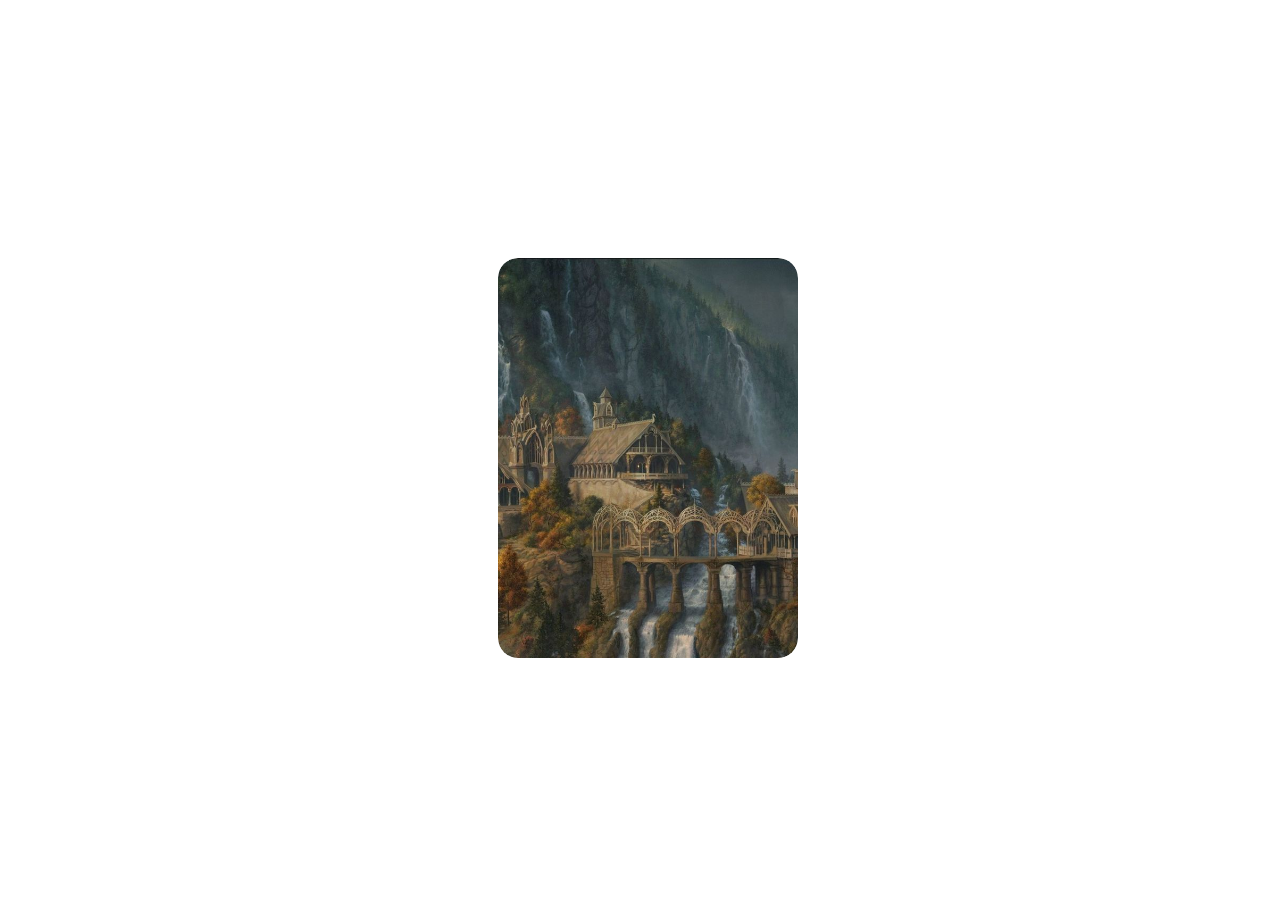
<file: D6A/index.html>
<!DOCTYPE html>
<html lang="en">
<head>
    <meta charset="UTF-8">
    <meta http-equiv="X-UA-Compatible" content="IE=edge">
    <meta name="viewport" content="width=device-width, initial-scale=1.0">
    <link rel="stylesheet" href="style.css">
    <link rel="stylesheet" href="https://fonts.googleapis.com/css2?family=Material+Symbols+Outlined:opsz,wght,FILL,GRAD@48,400,0,0" />
    <title>pinterest</title>
</head>
<body>
    <div class="container">
        <button class="save-button round"> <span> Save </span></button>
        <div class="card" alt="card"></div>
        <div class="overlay"></div>
        <div class="btm">    
            <button class="round author">
                <span class="material-symbols-outlined">north_east</span>
                <span class="author-text">westwingnationgarta</span>
            </button>
            <button class="round upload material-symbols-outlined"> upload</button>
            <button class="round more material-symbols-outlined">more_horiz</button>
        </div>
    </div>
</body>
</html>
</file>
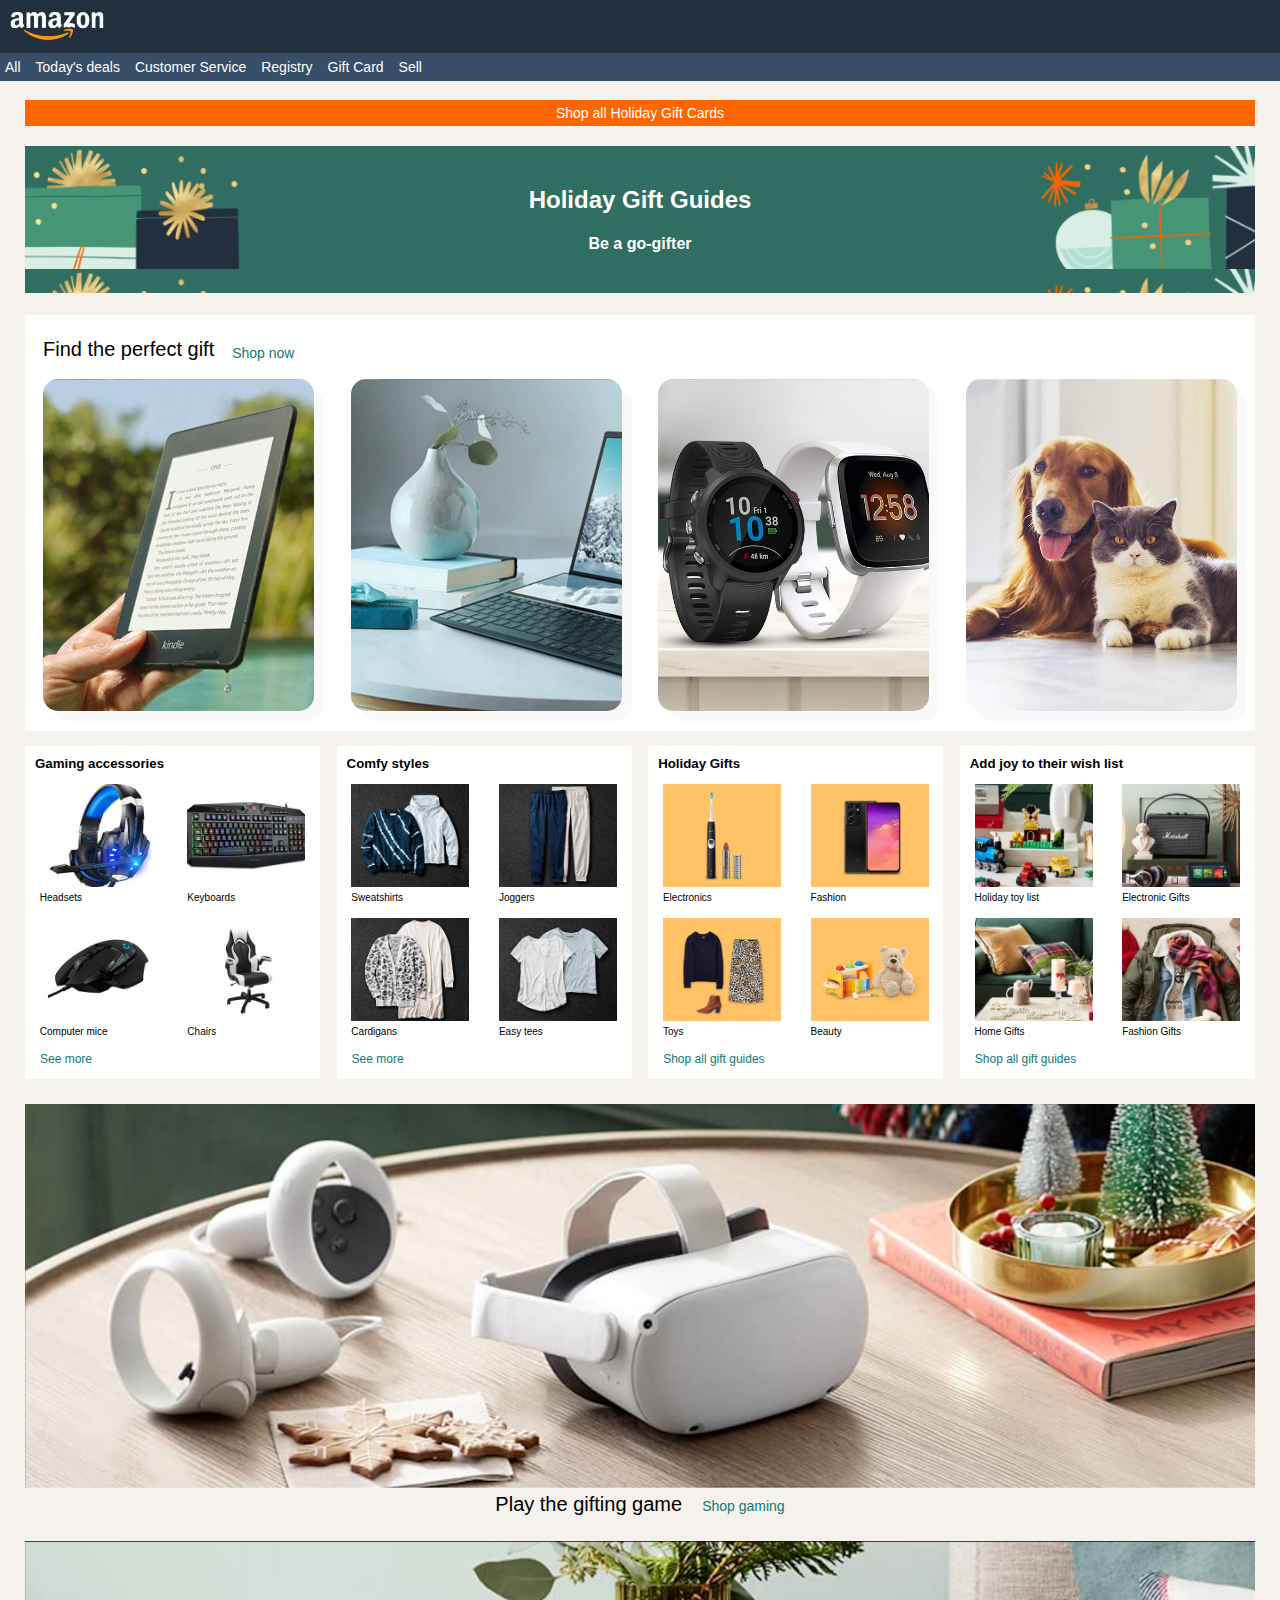
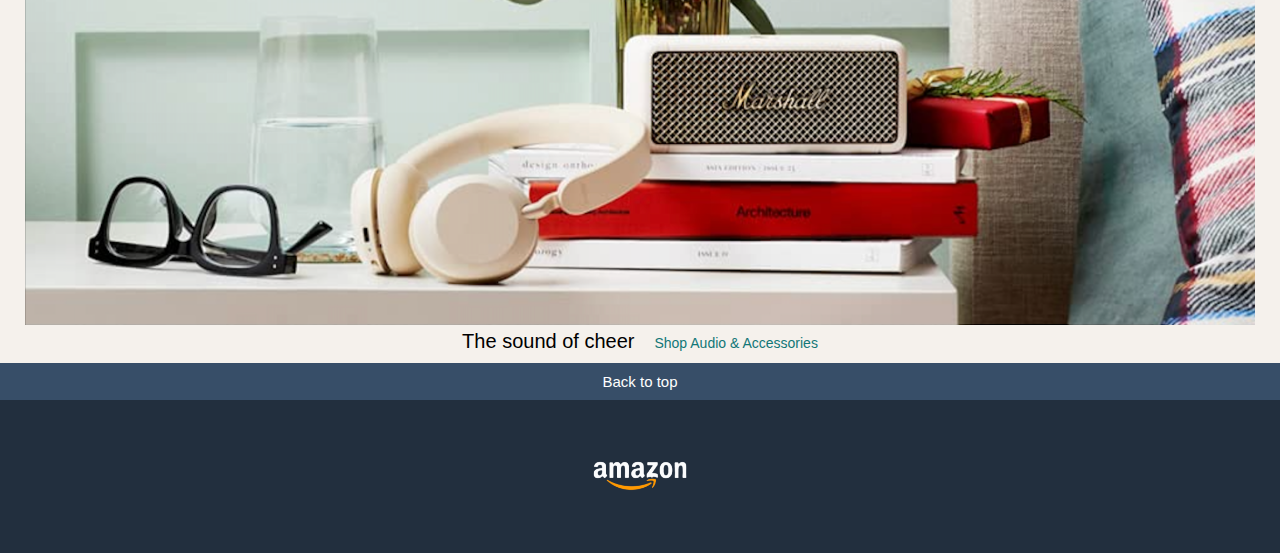
<file: D6B/D6B.html>
<!DOCTYPE html>
<html lang="en">

<head>
    <meta charset="UTF-8">
    <meta http-equiv="X-UA-Compatible" content="IE=edge">
    <meta name="viewport" content="width=device-width, initial-scale=1.0">
    <title>D6B</title>
    <link rel="stylesheet" href="style.css">
    <link rel="stylesheet"
        href="https://fonts.googleapis.com/css2?family=Material+Symbols+Outlined:opsz,wght,FILL,GRAD@48,400,0,0" />
</head>

<body id="noMargin">
    <header>
        <div class="bg-color-logo"><a href="#"><img src="./img/logo.png" alt="logo" id="logo"></a></div>
        <div class="bg-color-chiaro">
            <div><a href="#">All</a></div>
            <div><a href="#">Today's deals</a></div>
            <div><a href="#">Customer Service</a></div>
            <div><a href="#">Registry</a></div>
            <div><a href="#">Gift Card</a></div>
            <div><a href="#">Sell</a></div>
        </div>
    </header>
    <main>
        <a href="#" id="holiday">Shop all Holiday Gift Cards</a>
        <div class="guides">
            <h2>Holiday Gift Guides</h2>
            <h4>Be a go-gifter</h4>
        </div>


        <div class="container1">
            <span class="findG">Find the perfect gift</span>
            <span class="shopN"><a href="#" class="noDec">Shop now</a></span>
        </div>
        <div class="boxA">
            <div class="carta a1">
                <div class="overlay"></div>
                <button class="material-symbols-outlined like">
                    favorite
                </button>
                <button class="addToCart"><span class="material-symbols-outlined">shopping_cart</span> Add to cart</button>
            </div>
            <div class="carta a2">
                <div class="overlay"></div>
                <button class="material-symbols-outlined like">
                    favorite
                </button>
                <button class="addToCart"><span class="material-symbols-outlined">shopping_cart</span> Add to cart</button>
            </div>
            <div class="carta a3">
                <div class="overlay"></div>
                <button class="material-symbols-outlined like">
                    favorite
                </button>
                <button class="addToCart"><span class="material-symbols-outlined">shopping_cart</span> Add to cart</button>
            </div>
            <div class="carta a4">
                <div class="overlay"></div>
                <button class="material-symbols-outlined like">
                    favorite
                </button>
                <button class="addToCart"><span class="material-symbols-outlined">shopping_cart</span> Add to cart</button>
            </div>
        </div>

        <div class="boxB">
            <div class="segmento"">
            <h5>Gaming accessories</h5>
            <div class=" blocco">
                <div class="mini">
                    <div class="figure b1x1"></div>
                    <span>Headsets</span>
                </div>
                <div class="mini">
                    <div class="figure b1x2"></div>
                    <span>Keyboards</span>
                </div>
                <div class="mini">
                    <div class="figure b1x3"></div>
                    <span>Computer mice</span>
                </div>
                <div class="mini">
                    <div class="figure b1x4"></div>
                    <span>Chairs</span>
                </div>
            </div>
            <a id="seemore" href="#">See more</a>
        </div>
        <div class="segmento"">
            <h5>Comfy styles</h5>
            <div class=" blocco">
            <div class="mini">
                <div class="figure b2x1"></div>
                <span>Sweatshirts</span>
            </div>
            <div class="mini">
                <div class="figure b2x2"></div>
                <span>Joggers</span>
            </div>
            <div class="mini">
                <div class="figure b2x3"></div>
                <span>Cardigans</span>
            </div>
            <div class="mini">
                <div class="figure b2x4"></div>
                <span>Easy tees</span>
            </div>
        </div>
        <a id="seemore" href="#">See more</a>
        </div>

        <div class="segmento"">
            <h5>Holiday Gifts</h5>
            <div class=" blocco">
            <div class="mini">
                <div class="figure b3x1"></div>
                <span>Electronics</span>
            </div>
            <div class="mini">
                <div class="figure b3x2"></div>
                <span>Fashion</span>
            </div>
            <div class="mini">
                <div class="figure b3x3"></div>
                <span>Toys</span>
            </div>
            <div class="mini">
                <div class="figure b3x4"></div>
                <span>Beauty</span>
            </div>
        </div>
        <a id="seemore" href="#">Shop all gift guides</a>
        </div>
        <div class="segmento"">
            <h5>Add joy to their wish list</h5>
            <div class=" blocco">
            <div class="mini">
                <div class="figure b4x1"></div>
                <span>Holiday toy list</span>
            </div>
            <div class="mini">
                <div class="figure b4x2"></div>
                <span>Electronic Gifts</span>
            </div>
            <div class="mini">
                <div class="figure b4x3"></div>
                <span>Home Gifts</span>
            </div>
            <div class="mini">
                <div class="figure b4x4"></div>
                <span>Fashion Gifts</span>
            </div>
        </div>
        <a id="seemore" href="#">Shop all gift guides</a>
        </div>
        </div>

        <div class="banner oculus"></div>
        <div class="container3">
            <article class="playG">Play the gifting game</article>
            <article class="shopG"><a class="noDec" href="#">Shop gaming</a></article>
        </div>
        <div class="banner cuffie"></div>
        <div class="container3">
            <article class="playG">The sound of cheer</article>
            <article class="shopG"><a class="noDec" href="#">Shop Audio & Accessories</a></article>
        </div>
    </main>
    <footer>
        <a class="bg-color-chiaro" id="top" href="#noMargin">Back to top</a>
        <div class="bg-color-logo" id="final">
            <a href="#"><img id="logo" src="./img/logo.png" alt=""></a>
        </div>
    </footer>

</body>

</html>
</file>
<file: D6A/style.css>
body {
    width: 100vw;
    height: 100vh;
    display: flex;
    justify-content: center;
    align-items: center;
}
.container {
    height: 400px;
    width: 300px;
    position: relative;
    overflow: hidden;
    border-radius: 20px;
}
.card{
    background-image: url(./img/card.jpg);
    background-size:cover;
    height: 100%;
    width: 100%;
    border-radius: 20px;
    box-shadow: 0 1px 10px rgba(0,0,0,0.25);
    z-index: 1;
}


.save-button {
    position: absolute;
    top: -53px;
    left: 220px;
    background-color: red;
    height: 50px;
    width: 70px;
    color: white;
    
}
.container:hover .save-button{
    top: 20px;
}

.btm {
    width: 100%;
    height: 40px;
    display: flex;
    position: absolute;
    justify-content: space-around;
    bottom: -45px;
}
.container:hover .btm {
    bottom: 20px;
}
.round {
    border-radius: 50px;
    font-family: Arial, Helvetica, sans-serif;
    font-size: 1.1em;
    font-weight: bold;
    display: flex;
    align-items: center;
    justify-content: center;
    border: 0px;
    z-index: 3;
}
.author {
    width: 60%;
    justify-content: flex-start;
}
.author-text {
    white-space: nowrap;
    overflow: hidden;
    text-overflow: ellipsis;
}
.author .material-symbols-outlined {
    font-size: 0.9em;
    margin-right: 10px;
}
.upload, .more {
    border-radius: 50%; 
}
.round, .btm {
    transition: 0.5s ease-in-out;
}
.author, .more, .upload {
    background-color: rgba(255, 255, 255, 0.733);
}
.upload, .more {
    padding: 8px;
}
.overlay {
    position: absolute;
    top: 0;
    left: 0;
    height: 100%;
    width: 100%;
    background:#1e2630d8;
    opacity: 0;
    transition: all .3s ease;
    z-index: 2;
}
.container:hover .overlay{
    opacity: 0.4;
}
button {
    cursor: pointer;
}
</file>
<file: D6B/style.css>
main {
    padding: 25px;
    position: relative;
    z-index: 1;
    top: 75px;
    margin-bottom: 60px;
}
a:hover {font-weight: bold;}

.carta:hover .like{
    top: 5%;
}
.carta:hover .addToCart {
    bottom: 5%;
}
a {
    color: white;
    text-decoration: none;
    font-size: 14px;
}
h2{padding-top: 40px;}
h4 {padding-bottom: 40px;}
h5 {
    margin: 10px;
    white-space: nowrap;
    overflow: hidden;
    text-overflow: ellipsis;
}
footer{text-align: center;}
span {
    margin-top: 5px;
    display: block;
}
header {
    position: fixed;
    z-index: 2;
    width: 100%;
}
.boxA {
    display: flex;
    flex-wrap: wrap;
    justify-content:space-around;
    background-color: white;
}
.like {
    position: absolute;
    right: 10px;
    top: -25px ;
    background-color: transparent;
    border: none;
    color: white;
    font-weight:bolder;
}
.like, .addToCart   {
    transition: 0.3s ease-in-out;
}
.addToCart {
    display: flex;
    align-items: center;
    justify-content: center;
    width: 85%;
    height: 12%;
    background-color: #40636d;
    position: absolute;
    bottom: -80px;
    color: white;
    border: none;
    border-radius: 10px;
    font-size: 0.7em;
}
.addToCart .material-symbols-outlined {
    font-size: 1.4em;
    padding: 5px;
}
.carta {
    width: 22%;
    height: 26vw;
    background-size: cover;
    background-position: center center;
    border-radius: 15px;
    box-shadow: 10px 10px rgba(128, 128, 128, 0.048);
    margin-bottom: 20px;
    position: relative;
    overflow: hidden;
    display: flex;
    justify-content: center;
    align-items: end;
}
.overlay {
    position: absolute;
    top: 0;
    left: 0;
    height: 100%;
    width: 100%;
    background:#222f3ece;
    opacity: 0;
    transition: all .3s ease;
}
.carta:hover .overlay {
    opacity: 0.5;
}
.a1 {background-image: url(./img/img_1.jpg);}
.a2 {background-image: url(./img/img_2.jpg);}
.a3 {background-image: url(./img/img_3.jpg);}
.a4 {background-image: url(./img/img_4.jpg);}
.banner {
    width: 100%;
    height: 30vw;
    background-size: cover;
    margin-top: 25px;
}
.oculus{background-image: url(img/img_9.png);}
.cuffie {background-image: url(img/img_10.png);}
.bg-color-chiaro {
    background-color: #374e68;
    padding: 5px;
    display: flex;
    gap: 15px;
}
.bg-color-logo {background-color: #222f3e;}
.testobianco {
    color: white;
    padding: 7px;
    text-decoration: none;
}      
.guides {
    width: 100%;
    height: auto;
    background-image: url(img/bg-image.png);
    background-size: contain;
    text-align: center;
    color: white;
    flex-wrap: wrap;
    justify-content: center;
    margin-top: 20px;
    margin-bottom: 20px;
}
.noDec {
    text-decoration: none;
    color: #177;
}
.container1 {
    display: flex;
    flex-wrap: wrap;
    justify-content: left;
    background-color: white;
}
.container3 {
    display: flex;
    flex-wrap: wrap;
    justify-content: center;   
}
.playG {
    padding-top: 5px;
    font-size: 20px;
}
.shopG {
    padding-left: 20px;
    padding-top: 10px;
    font-size: 14px;
}
.findG {
    padding: 18px;
    font-size: 20px;
}
.shopN{padding-top: 24px;}
.blocco {
    display: flex;
    background-color: white;
    flex-wrap: wrap;
    justify-content:space-around;
    font-size: 10px;
}
.segmento {
    width: 24%;
    height: 26vw;
    background-color: white;
    margin-top: 15px;
}
.mini {
    width: 40% ;
    height: 10vw;
    margin: 1%;
}
.boxB {
    display: flex;
    flex-wrap: wrap;
    justify-content: space-between;
}
.figure {
    width: 100%;
    height: 80%;
    background-size: cover;
    background-position: center;
}
.b1x1 {background-image: url(./img/img_15.jpg);}
.b1x2 {background-image: url(./img/img_16.jpg);}
.b1x3 {background-image: url(./img/img_17.jpg);}
.b1x4 {background-image: url(./img/img_18.jpg);}
.b2x1 {background-image: url(./img/img_19.jpg);}
.b2x2 {background-image: url(./img/img_20.jpg);}
.b2x3 {background-image: url(./img/img_21.jpg);}
.b2x4 {background-image: url(./img/img_22.jpg);}
.b3x1 {background-image: url(./img/img_14.jpg);}
.b3x2 {background-image: url(./img/img_11.jpg);}
.b3x3 {background-image: url(./img/img_12.jpg);}
.b3x4 {background-image: url(./img/img_13.jpg);}
.b4x1 {background-image: url(./img/img_24.jpg);}
.b4x2 {background-image: url(./img/img_25.jpg);}
.b4x3 {background-image: url(./img/img_26.jpg);}
.b4x4 {background-image: url(./img/img_27.jpg);}
#seemore {
    margin: 15px;
    font-size: 12px;
    color: #177;
    text-decoration: none;
}

#noMargin {
    margin: 0;
    background-color: rgb(245, 241, 236);
    font-family: Arial, Helvetica, sans-serif;
}
#logo {
    width: 100px;
    padding: 7px;
}
#holiday {
    background-color: rgb(255, 102, 0);
    text-align: center;
    text-decoration: none;
    padding: 5px;
    display: block;
    color: white;
}
#top {
    text-align: center;
    color: white;
    padding: 10px;
    display: block;
    font-size: 15px;
}
#final {padding: 50px;}
</file>
